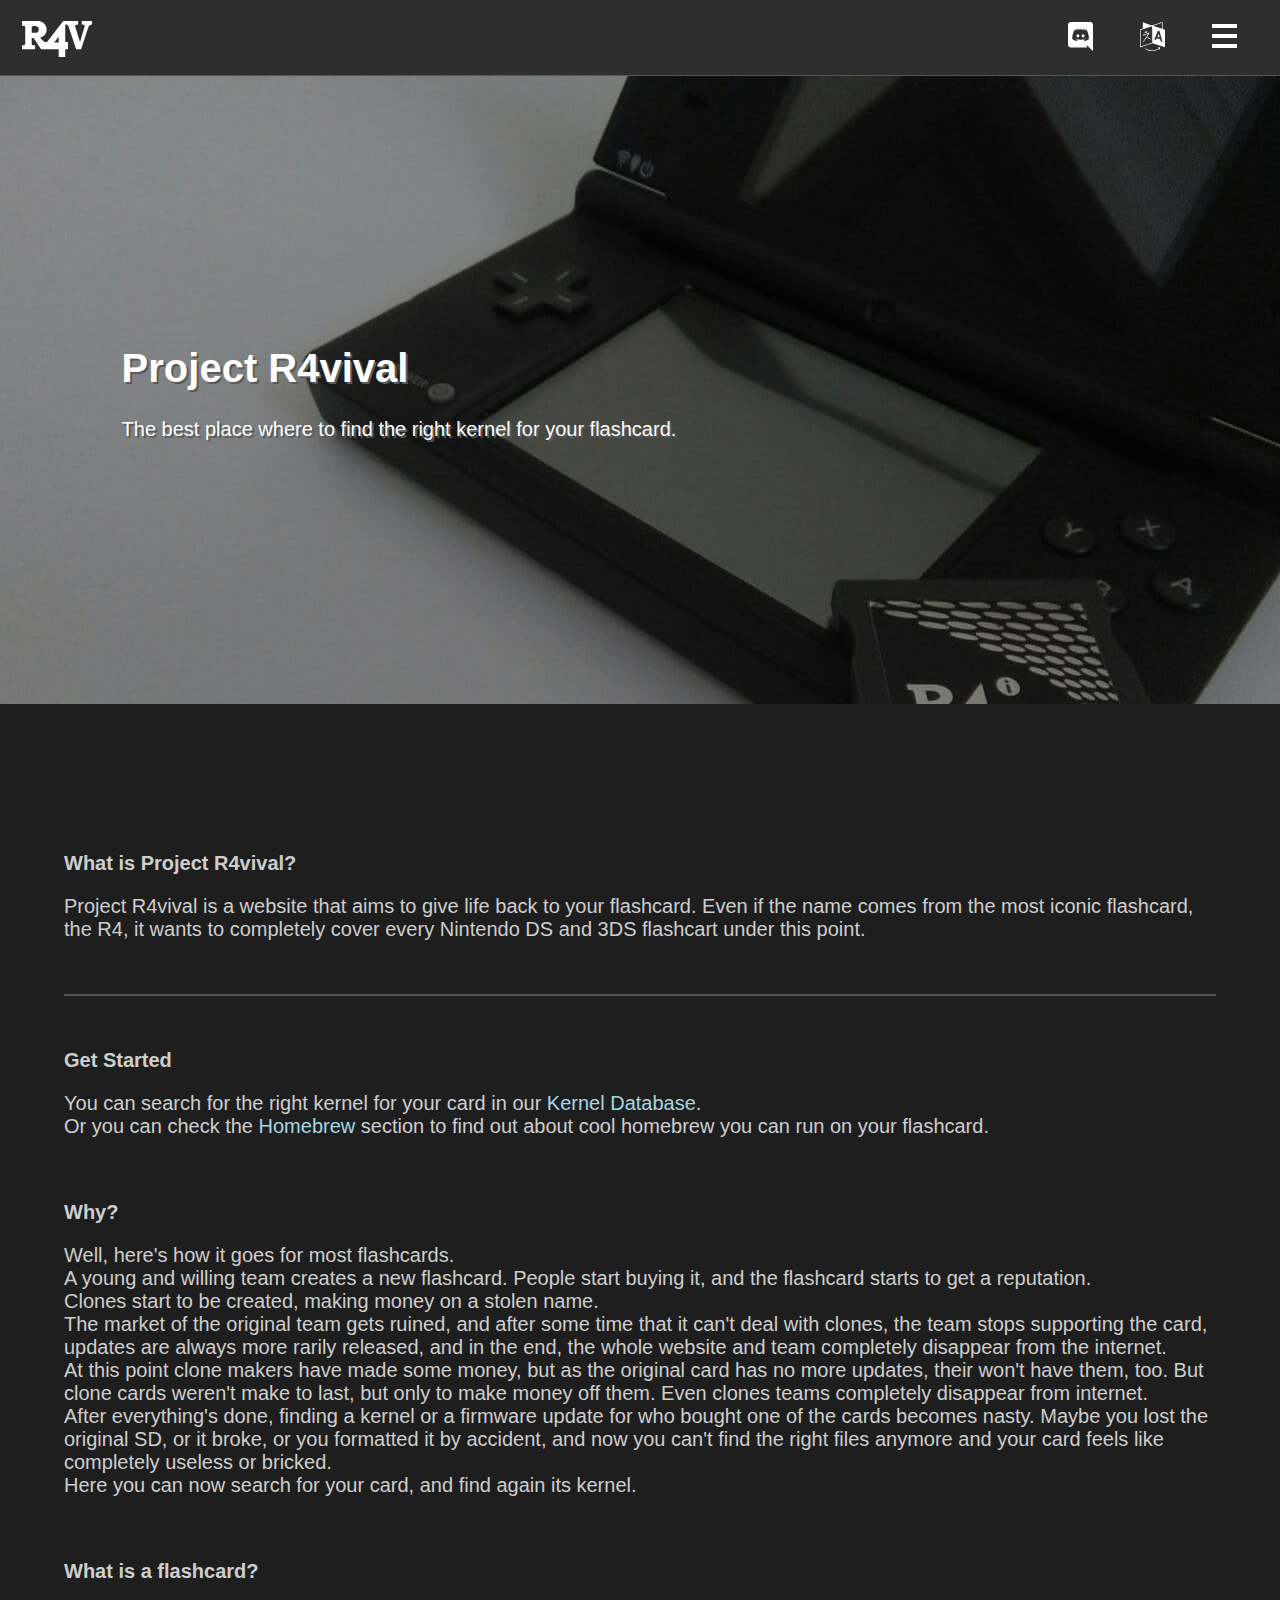
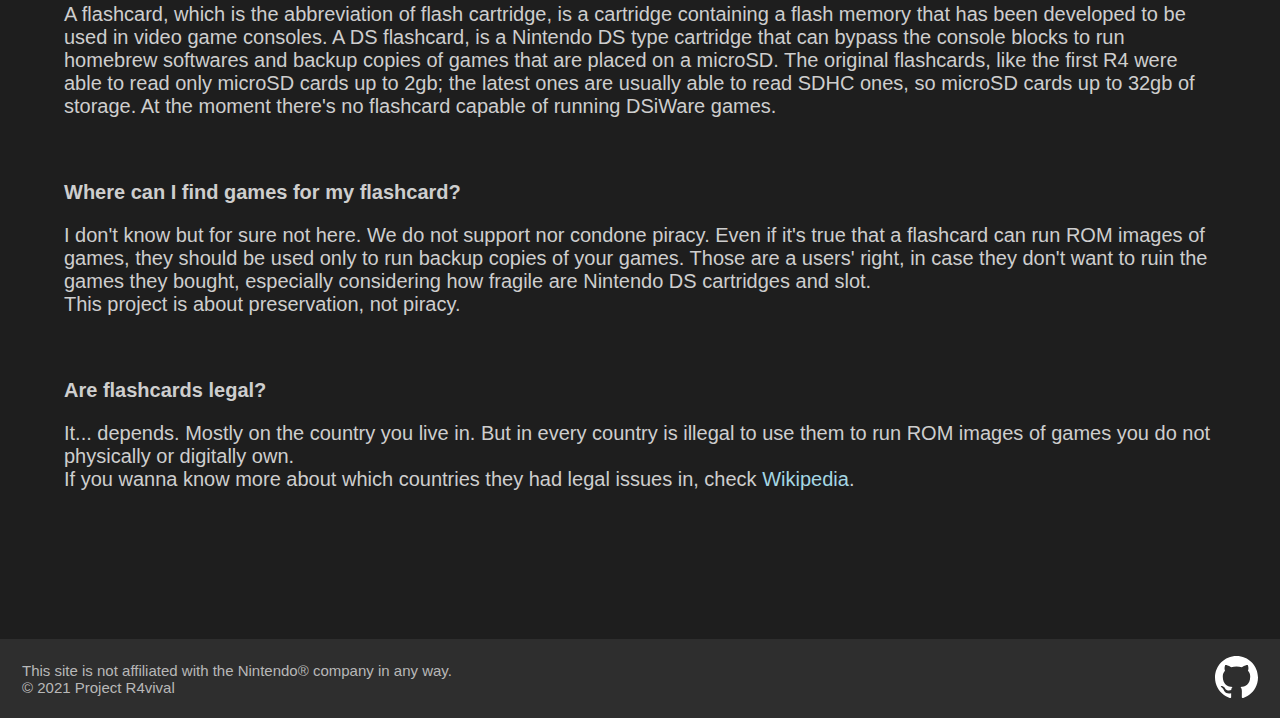
<file: index.html>
<!DOCTYPE html>
<html lang = "en">

<head>
  <meta charset = "utf-8">
  <meta name="viewport" content="width=device-width, initial-scale=0.86, maximum-scale=5.0, minimum-scale=0.86" /> <!-- For mobile adapting -->
  <link rel="icon" href="https://projectr4vival.github.io/favicon.ico" type="image/x-icon" />
  <link rel="shortcut icon" href="https://projectr4vival.github.io/favicon.ico" type="image/x-icon" /> <!-- To support IE as well -->
  <title>Project R4vival</title>
  <meta name="description" content="The best place where to find the right kernel for your flashcard.">
  <meta name="keywords" content="

  project, r4vival,

  flashcard, kernel, firmware, update, dump,

  nintendo, ds, dsi, 3sd, 2ds, xl, lite, nds, new, old,

  r4, r4i,
  sdhc, gold, rts, dual, core, 2013, 2014, 2015, 2016, 2017, 2018, 2019, 2020, 2021,
  ultra, revolution, unlimited, upgradable, cc, wood, wifi, upgrade,

  acekard, 2ki, rpg, akaio,

  m3, m3ds, real,

  n5,

  supercard, dstwo, dsone,

  acekard.com, m3adapter.com, dsn5.com, r4isdhc.com, r4isdhc.in, r4ultra.com, r4i-sdhc.hk, r4igold.cc, r4-v.com, r4i-d.com, r4i-sdhc.com, supercard.sc, dsn5.com

  menu, clone, original, ysmenu, twilight, twlmenu, cheat, timebomb,

  homebrew, gba, gb, gbc, nes, emulator, dscraft, moonshell,

  mod, modding, cfw, ntrboot, gm9, deypt9, backup,

  ">
  <link href="https://projectr4vival.github.io/style.css" rel = "stylesheet">
  <link href="https://projectr4vival.github.io/queries.css" rel = "stylesheet">
  <script src="https://projectr4vival.github.io/script.js" defer></script>
</head>

<body>

  <div id = "header"></div>

  <div id = "banner">
    <div class = "content">
      <p><h1>Project R4vival</h1></p>
      <p>The best place where to find the right kernel for your flashcard.</p>
    </div>
  </div>

  <div class = "content">
    <p><b>What is Project R4vival?</b></p>
    <p>
      Project R4vival is a website that aims to give life back to your flashcard. Even if the name comes from the most iconic flashcard, the R4, it wants to completely cover every Nintendo DS and 3DS flashcart under this point.
    </p>
    <br>
    <hr>
    <br>
    <p><b>Get Started</b></p>
    <p>
      You can search for the right kernel for your card in our <a href = "kernel">Kernel Database</a>.
      <br>
      Or you can check the <a href = "homebrew">Homebrew</a> section to find out about cool homebrew you can run on your flashcard.
    </p>
    <br>
    <p><b>Why?</b></p>
    <p>
      Well, here's how it goes for most flashcards. 
      <br>
      A young and willing team creates a new flashcard. People start buying it, and the flashcard starts to get a reputation. 
      <br>
      Clones start to be created, making money on a stolen name. 
      <br>
      The market of the original team gets ruined, and after some time that it can't deal with clones, the team stops supporting the card, updates are always more rarily released, and in the end, the whole website and team completely disappear from the internet. 
      <br>
      At this point clone makers have made some money, but as the original card has no more updates, their won't have them, too. But clone cards weren't make to last, but only to make money off them. Even clones teams completely disappear from internet. 
      <br>
      After everything's done, finding a kernel or a firmware update for who bought one of the cards becomes nasty. Maybe you lost the original SD, or it broke, or you formatted it by accident, and now you can't find the right files anymore and your card feels like completely useless or bricked.
      <br>
      Here you can now search for your card, and find again its kernel.
    </p>
      <br>
    <p><b>What is a flashcard?</b></p>
    <p>
      A flashcard, which is the abbreviation of flash cartridge, is a cartridge containing a flash memory that has been developed to be used in video game consoles. A DS flashcard, is a Nintendo DS type cartridge that can bypass the console blocks to run homebrew softwares and backup copies of games that are placed on a microSD. The original flashcards, like the first R4 were able to read only microSD cards up to 2gb; the latest ones are usually able to read SDHC ones, so microSD cards up to 32gb of storage. At the moment there's no flashcard capable of running DSiWare games.
    </p>
    <br>
    <p><b>Where can I find games for my flashcard?</b></p>
    <p>
      I don't know but for sure not here. We do not support nor condone piracy. Even if it's true that a flashcard can run ROM images of games, they should be used only to run backup copies of your games. Those are a users' right, in case they don't want to ruin the games they bought, especially considering how fragile are Nintendo DS cartridges and slot.
      <br>
      This project is about preservation, not piracy.
    </p>
    <br>
    <p><b>Are flashcards legal?</b></p>
    <p>
      It... depends. Mostly on the country you live in. But in every country is illegal to use them to run ROM images of games you do not physically or digitally own.
      <br>
      If you wanna know more about which countries they had legal issues in, check <a href = "https://en.wikipedia.org/wiki/R4_cartridge#Legal_issues" target="_blank">Wikipedia</a>.
    </p>

  </div>

  <img src = "https://projectr4vival.github.io/arrowup.svg" onclick="topFunction()" id = "scrollButton" title="Go to top">

  <div id = "footer"></div>

</body>

</html>
</file>
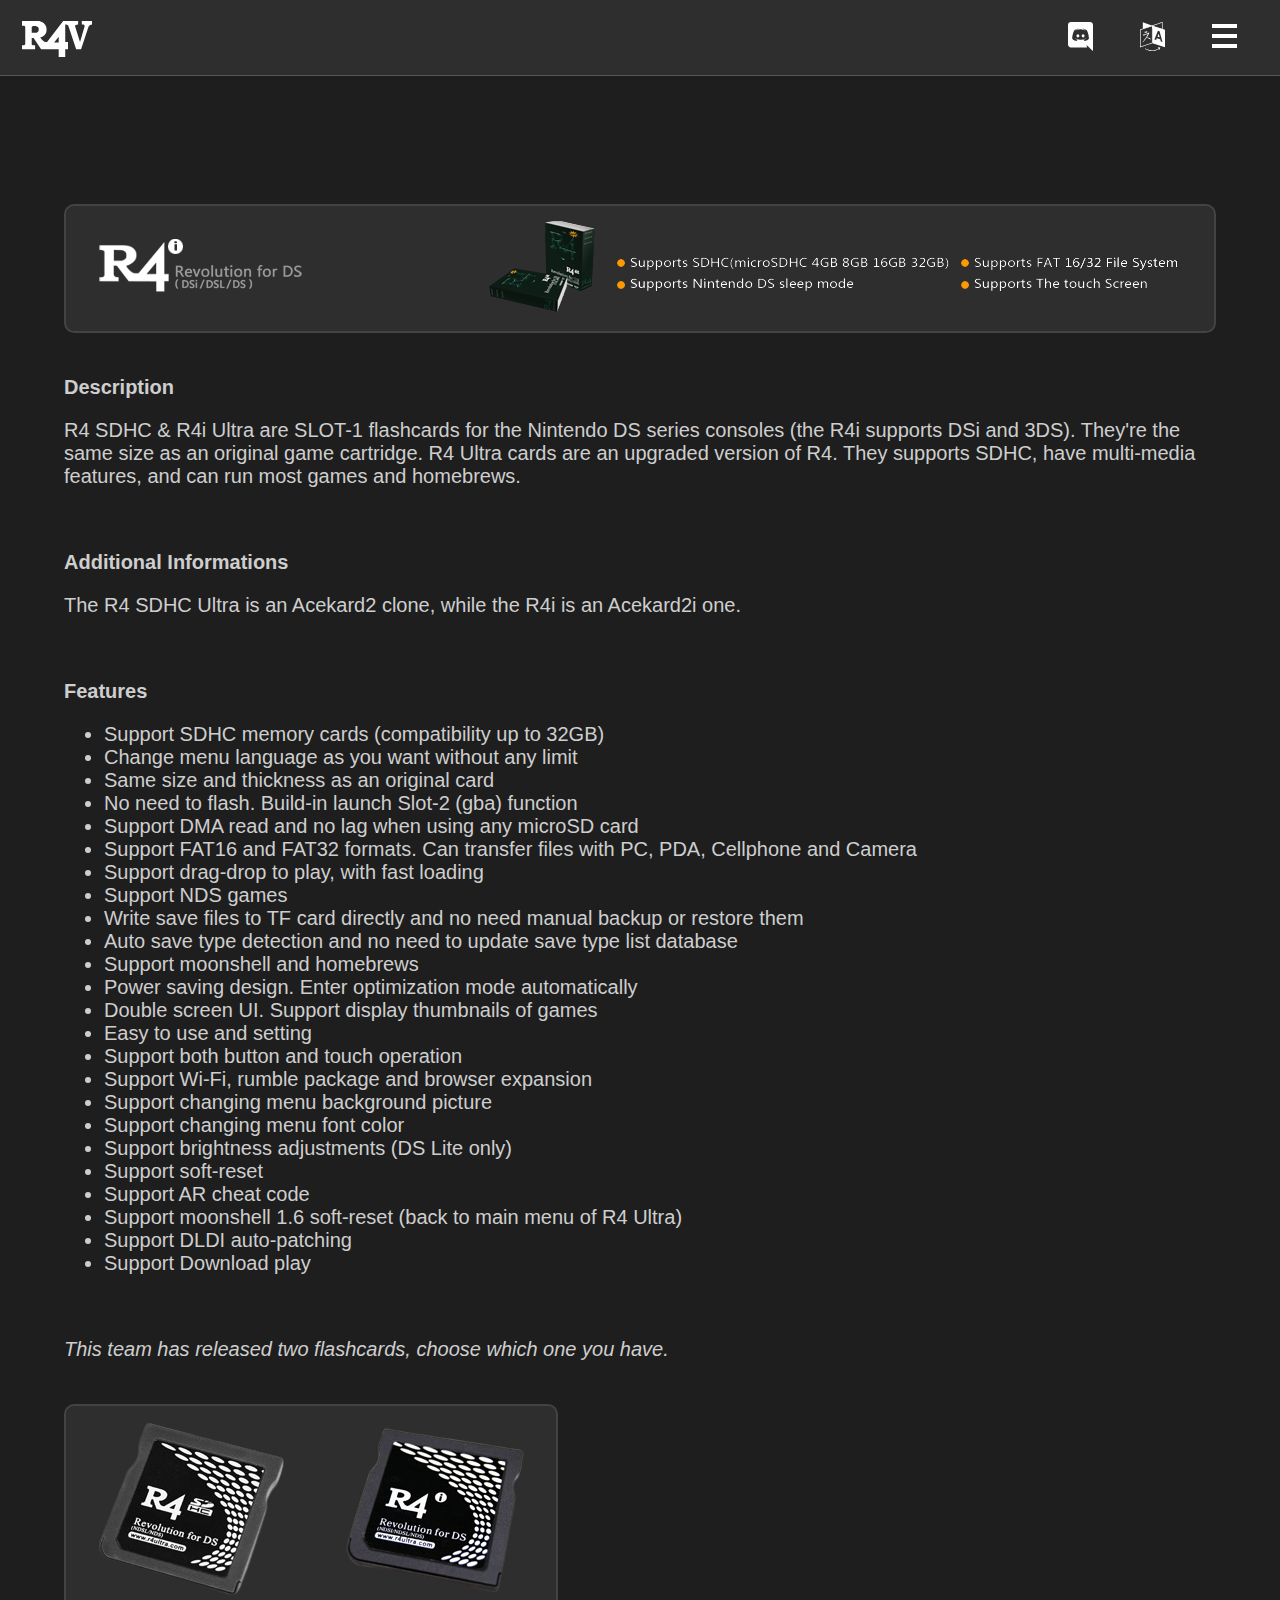
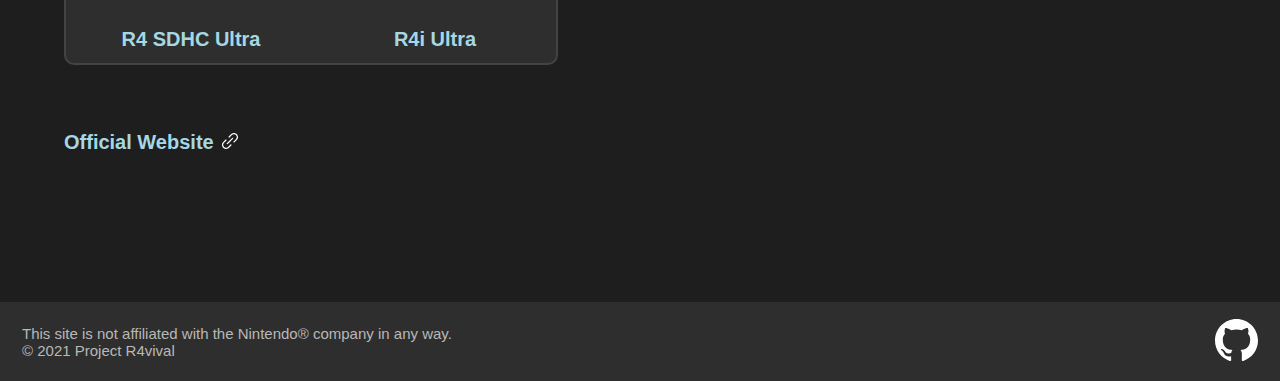
<file: r4ultra/index.html>
<!DOCTYPE html>
<html lang = "en">

<head>
  <meta charset = "utf-8">
  <meta name="viewport" content="width=device-width, initial-scale=0.86, maximum-scale=5.0, minimum-scale=0.86" /> <!-- For mobile adapting -->
  <link rel="icon" href="https://projectr4vival.github.io/favicon.ico" type="image/x-icon" />
  <link rel="shortcut icon" href="https://projectr4vival.github.io/favicon.ico" type="image/x-icon" /> <!-- To support IE as well -->
  <title>R4 Ultra - Project R4vival</title>
  <meta name="description" content="The best place where to find the right kernel for your flashcard.">
  <meta name="keywords" content="

  project, r4vival,

  flashcard, kernel, firmware, update, dump,

  nintendo, ds, dsi, 3sd, 2ds, xl, lite, nds, new, old,

  r4, r4i,
  sdhc, gold, rts, dual, core, 2013, 2014, 2015, 2016, 2017, 2018, 2019, 2020, 2021,
  ultra, revolution, unlimited, upgradable, cc, wood, wifi, upgrade,

  acekard, 2ki, rpg, akaio,

  m3, m3ds, real,

  n5,

  supercard, dstwo, dsone,

  acekard.com, m3adapter.com, dsn5.com, r4isdhc.com, r4isdhc.in, r4ultra.com, r4i-sdhc.hk, r4igold.cc, r4-v.com, r4i-d.com, r4i-sdhc.com, supercard.sc, dsn5.com

  menu, clone, original, ysmenu, twilight, twlmenu, cheat, timebomb,

  homebrew, gba, gb, gbc, nes, emulator, dscraft, moonshell,

  mod, modding, cfw, ntrboot, gm9, decrypt9, backup,

  ">
  <link href="https://projectr4vival.github.io/style.css" rel = "stylesheet">
  <link href="https://projectr4vival.github.io/queries.css" rel = "stylesheet">
  <script src="https://projectr4vival.github.io/script.js" defer></script>
</head>

<body>

  <div id = "header"></div>

  <div class = "content">

    <table id = "container" width="100%">
      <tr>
        <td align = left style = "padding-left: 25px">
          <img src="logo.png">
        </td>
        <td align = right>
          <img src="banner.png" style="object-fit: contain">
        </td> 
      </tr>
    </table>

    <br>

    <p><b>Description</b></p>
    <p>R4 SDHC & R4i Ultra are SLOT-1 flashcards for the Nintendo DS series consoles (the R4i supports DSi and 3DS). They're the same size as an original game cartridge. R4 Ultra cards are an upgraded version of R4. They supports SDHC, have multi-media features, and can run most games and homebrews.</p>

    <br>

    <p><b>Additional Informations</b></p>
    <p>The R4 SDHC Ultra is an Acekard2 clone, while the R4i is an Acekard2i one.</p>

    <br>

    <p><b>Features</b></p>
    <p><ul>
      <li>Support SDHC memory cards (compatibility up to 32GB)</li>
      <li>Change menu language as you want without any limit</li>
      <li>Same size and thickness as an original card</li>
      <li>No need to flash. Build-in launch Slot-2 (gba) function</li>
      <li>Support DMA read and no lag when using any microSD card</li>
      <li>Support FAT16 and FAT32 formats. Can transfer files with PC, PDA, Cellphone and Camera</li>
      <li>Support drag-drop to play, with fast loading</li>
      <li>Support NDS games</li>
      <li>Write save files to TF card directly and no need manual backup or restore them</li>
      <li>Auto save type detection and no need to update save type list database</li>
      <li>Support moonshell and homebrews</li>
      <li>Power saving design. Enter optimization mode automatically</li>
      <li>Double screen UI. Support display thumbnails of games</li>
      <li>Easy to use and setting</li>
      <li>Support both button and touch operation</li>
      <li>Support Wi-Fi, rumble package and browser expansion</li>
      <li>Support changing menu background picture</li>
      <li>Support changing menu font color</li>
      <li>Support brightness adjustments (DS Lite only)</li>
      <li>Support soft-reset</li>
      <li>Support AR cheat code</li>
      <li>Support moonshell 1.6 soft-reset (back to main menu of R4 Ultra)</li>
      <li>Support DLDI auto-patching</li>
      <li>Support Download play</li>
    </ul>

    <br>

    <p><i>This team has released two flashcards, choose which one you have.</i></p></p>

    <br>

    <table id = "container">
      
      <tr>
        <td><a href="r4sdhc"><img id="highlight" src="r4sdhc.png"></a></td>
        <td><a href="r4i"><img id="highlight" src="r4i.png"></a></td>
      </tr>

      <tr>
        <td><a href="r4sdhc"><b>R4 SDHC Ultra</b></a></td>
        <td><a href="r4i"><b>R4i Ultra</b></a></td>
      </tr>
      
    </table>

    <br>
    <br>

    <p><b>
      <a href = "https://web.archive.org/web/20120908033555/http://www.r4ultra.com/index.htm" target = "_blank">
      Official Website <img src="https://projectr4vival.github.io/url.svg" height="16px" style="padding-left: 3px">
    </a>
    </b></p>
    

  </div>

  <img src = "https://projectr4vival.github.io/arrowup.svg" onclick="topFunction()" id = "scrollButton" title="Go to top">

  <div id = "footer"></div>

</body>

</html>
</file>
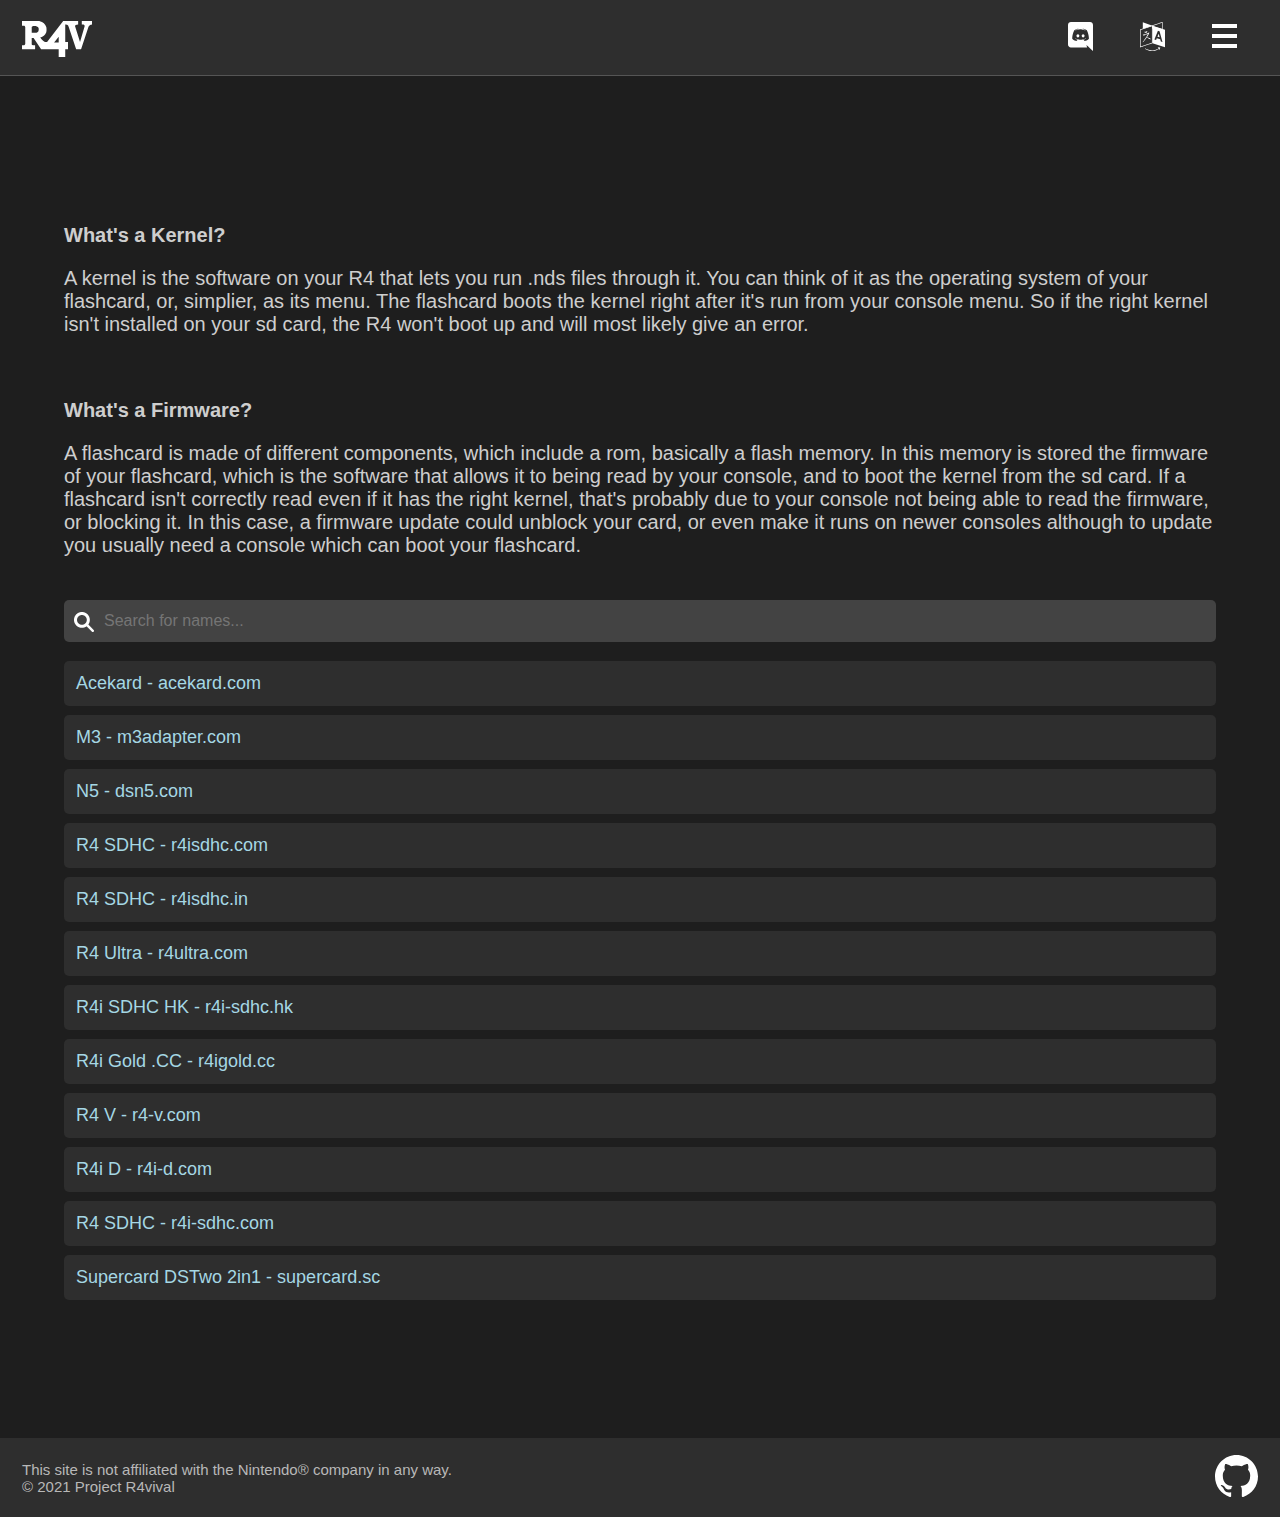
<file: kernel.html>
<!DOCTYPE html>
<html lang = "en">

<head>
  <meta charset = "utf-8">
  <meta name="viewport" content="width=device-width, initial-scale=0.86, maximum-scale=5.0, minimum-scale=0.86" /> <!-- For mobile adapting -->
  <link rel="icon" href="https://projectr4vival.github.io/favicon.ico" type="image/x-icon" />
  <link rel="shortcut icon" href="https://projectr4vival.github.io/favicon.ico" type="image/x-icon" /> <!-- To support IE as well -->
  <title>Kernel - Project R4vival</title>
  <meta name="description" content="The best place where to find the right kernel for your flashcard.">
  <meta name="keywords" content="

  project, r4vival,

  flashcard, kernel, firmware, update, dump,

  nintendo, ds, dsi, 3sd, 2ds, xl, lite, nds, new, old,

  r4, r4i,
  sdhc, gold, rts, dual, core, 2013, 2014, 2015, 2016, 2017, 2018, 2019, 2020, 2021,
  ultra, revolution, unlimited, upgradable, cc, wood, wifi, upgrade,

  acekard, 2ki, rpg, akaio,

  m3, m3ds, real,

  n5,

  supercard, dstwo, dsone,

  acekard.com, m3adapter.com, dsn5.com, r4isdhc.com, r4isdhc.in, r4ultra.com, r4i-sdhc.hk, r4igold.cc, r4-v.com, r4i-d.com, r4i-sdhc.com, supercard.sc, dsn5.com

  menu, clone, original, ysmenu, twilight, twlmenu, cheat, timebomb,

  homebrew, gba, gb, gbc, nes, emulator, dscraft, moonshell,

  mod, modding, cfw, ntrboot, gm9, decrypt9, backup,

  ">
  <link href="https://projectr4vival.github.io/style.css" rel = "stylesheet">
  <link href="https://projectr4vival.github.io/queries.css" rel = "stylesheet">
  <script src="https://projectr4vival.github.io/script.js" defer></script>
</head>

<body>

  <div id = "header"></div>

  <div class = "content">

    <p><b>What's a Kernel?</b></p>
    <p>A kernel is the software on your R4 that lets you run .nds files through it. You can think of it as the operating system of your flashcard, or, simplier, as its menu. The flashcard boots the kernel right after it's run from your console menu. So if the right kernel isn't installed on your sd card, the R4 won't boot up and will most likely give an error.</p>
    <br>
    <p><b>What's a Firmware?</b></p>
    <p>A flashcard is made of different components, which include a rom, basically a flash memory. In this memory is stored the firmware of your flashcard, which is the software that allows it to being read by your console, and to boot the kernel from the sd card. If a flashcard isn't correctly read even if it has the right kernel, that's probably due to your console not being able to read the firmware, or blocking it. In this case, a firmware update could unblock your card, or even make it runs on newer consoles although to update you usually need a console which can boot your flashcard.</p>
    <br>

    <input type = "text" id = "input" onkeyup = "listSearch()" placeholder = "Search for names...">

    <ul id = "option">
      <li><a href = "#">Acekard - acekard.com</a></li>
      <li><a href = "#">M3 - m3adapter.com</a></li>
      <li><a href = "#">N5 - dsn5.com</a></li>

      <li><a href = "#">R4 SDHC - r4isdhc.com</a></li>
      <li><a href = "#">R4 SDHC - r4isdhc.in</a></li>

      <li><a href = "r4ultra">R4 Ultra - r4ultra.com</a></li>
      <li><a href = "#">R4i SDHC HK - r4i-sdhc.hk</a></li>
      <li><a href = "#">R4i Gold .CC - r4igold.cc</a></li>
      <li><a href = "#">R4 V - r4-v.com</a></li>
      <li><a href = "#">R4i D - r4i-d.com</a></li>
      <li><a href = "#">R4 SDHC - r4i-sdhc.com</a></li>
      <li><a href = "#">Supercard DSTwo 2in1 - supercard.sc</a></li>
    </ul>

  </div>

  <img src = "https://projectr4vival.github.io/arrowup.svg" onclick="topFunction()" id = "scrollButton" title="Go to top">

  <div id = "footer"></div>

</body>

</html>
</file>
